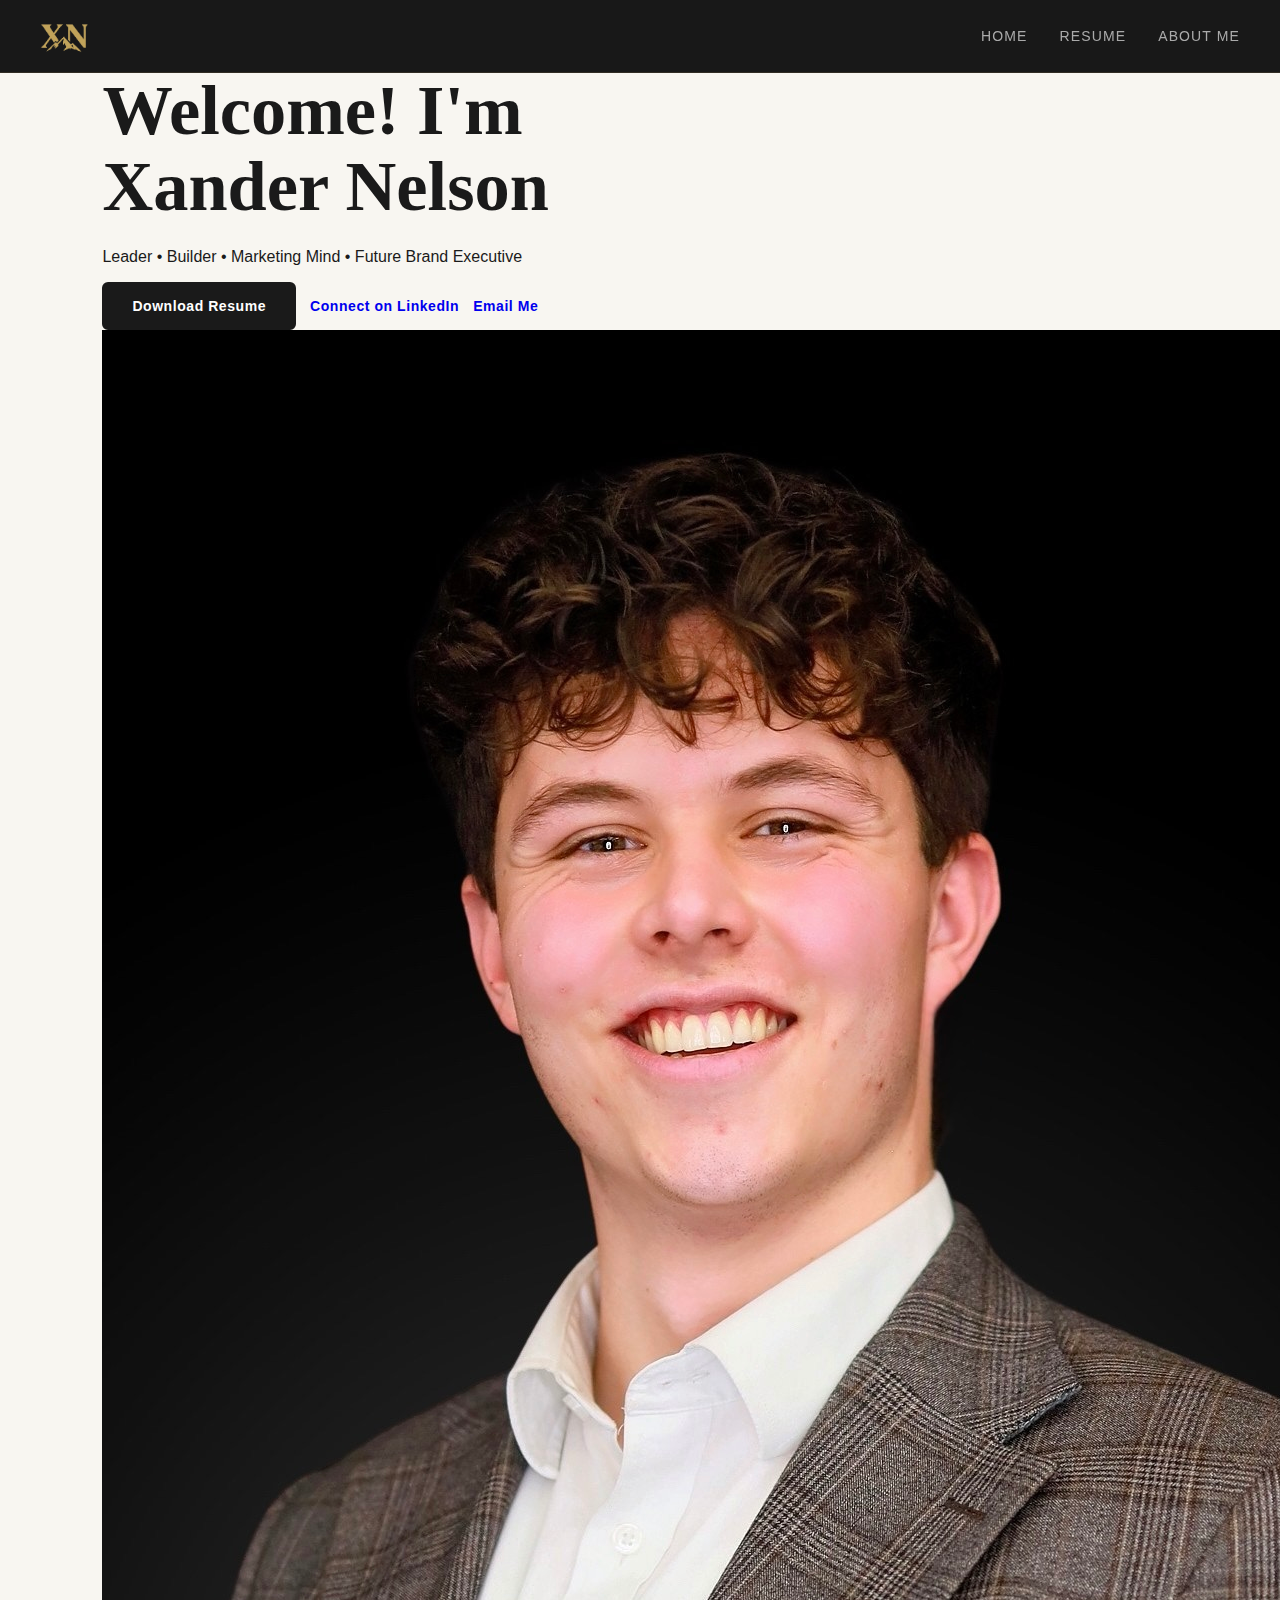
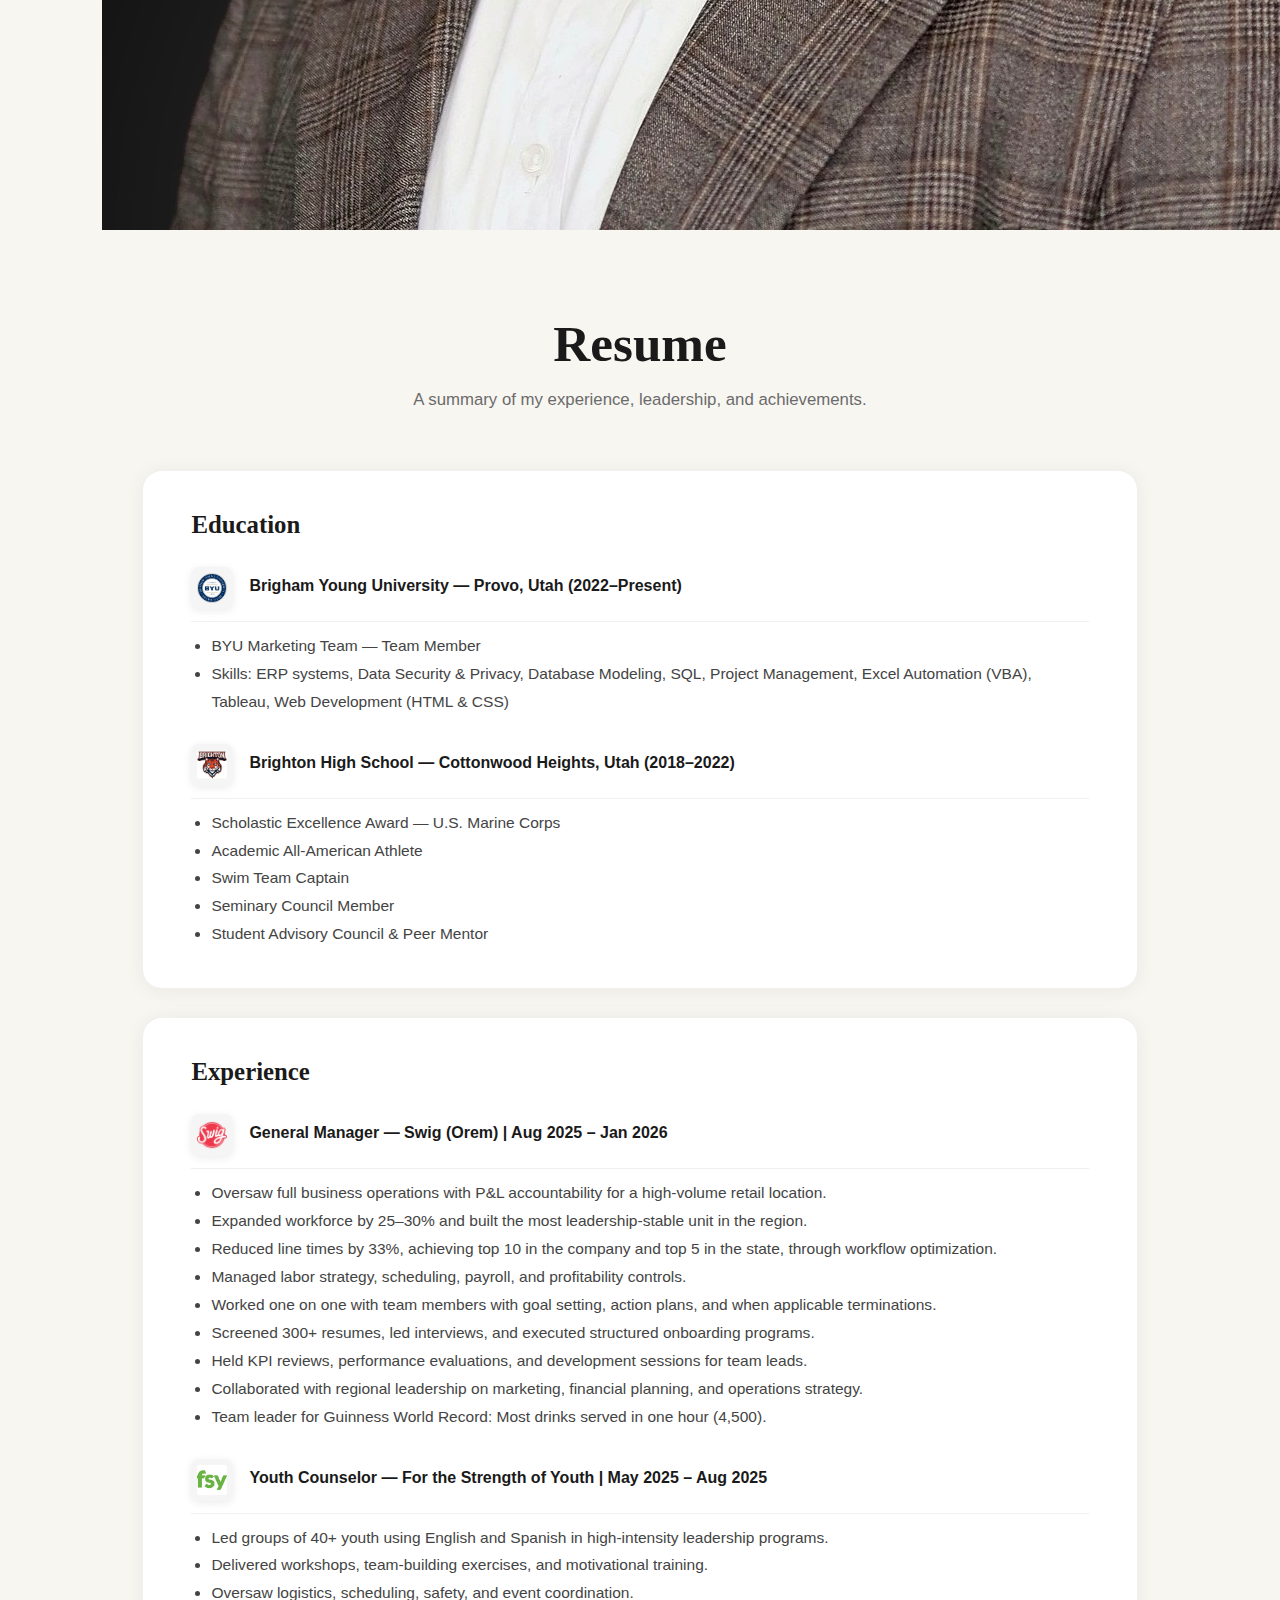
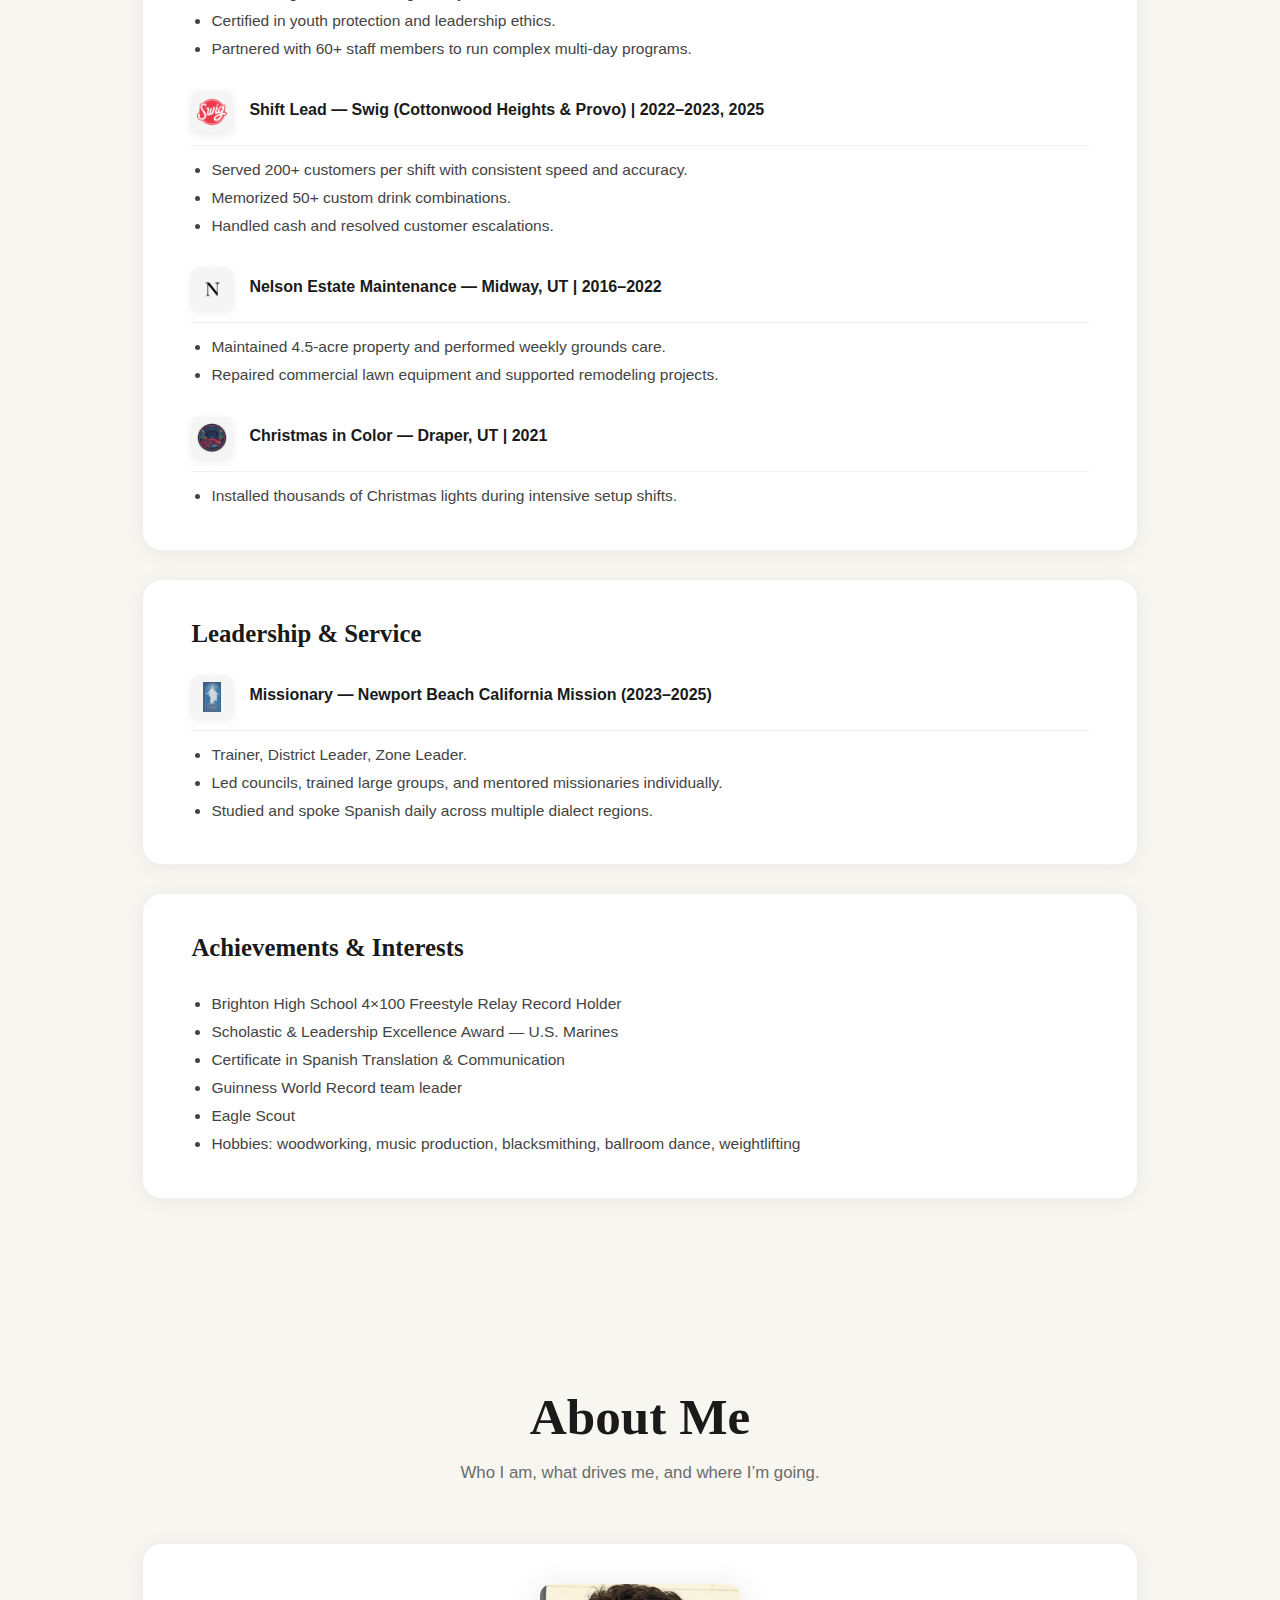
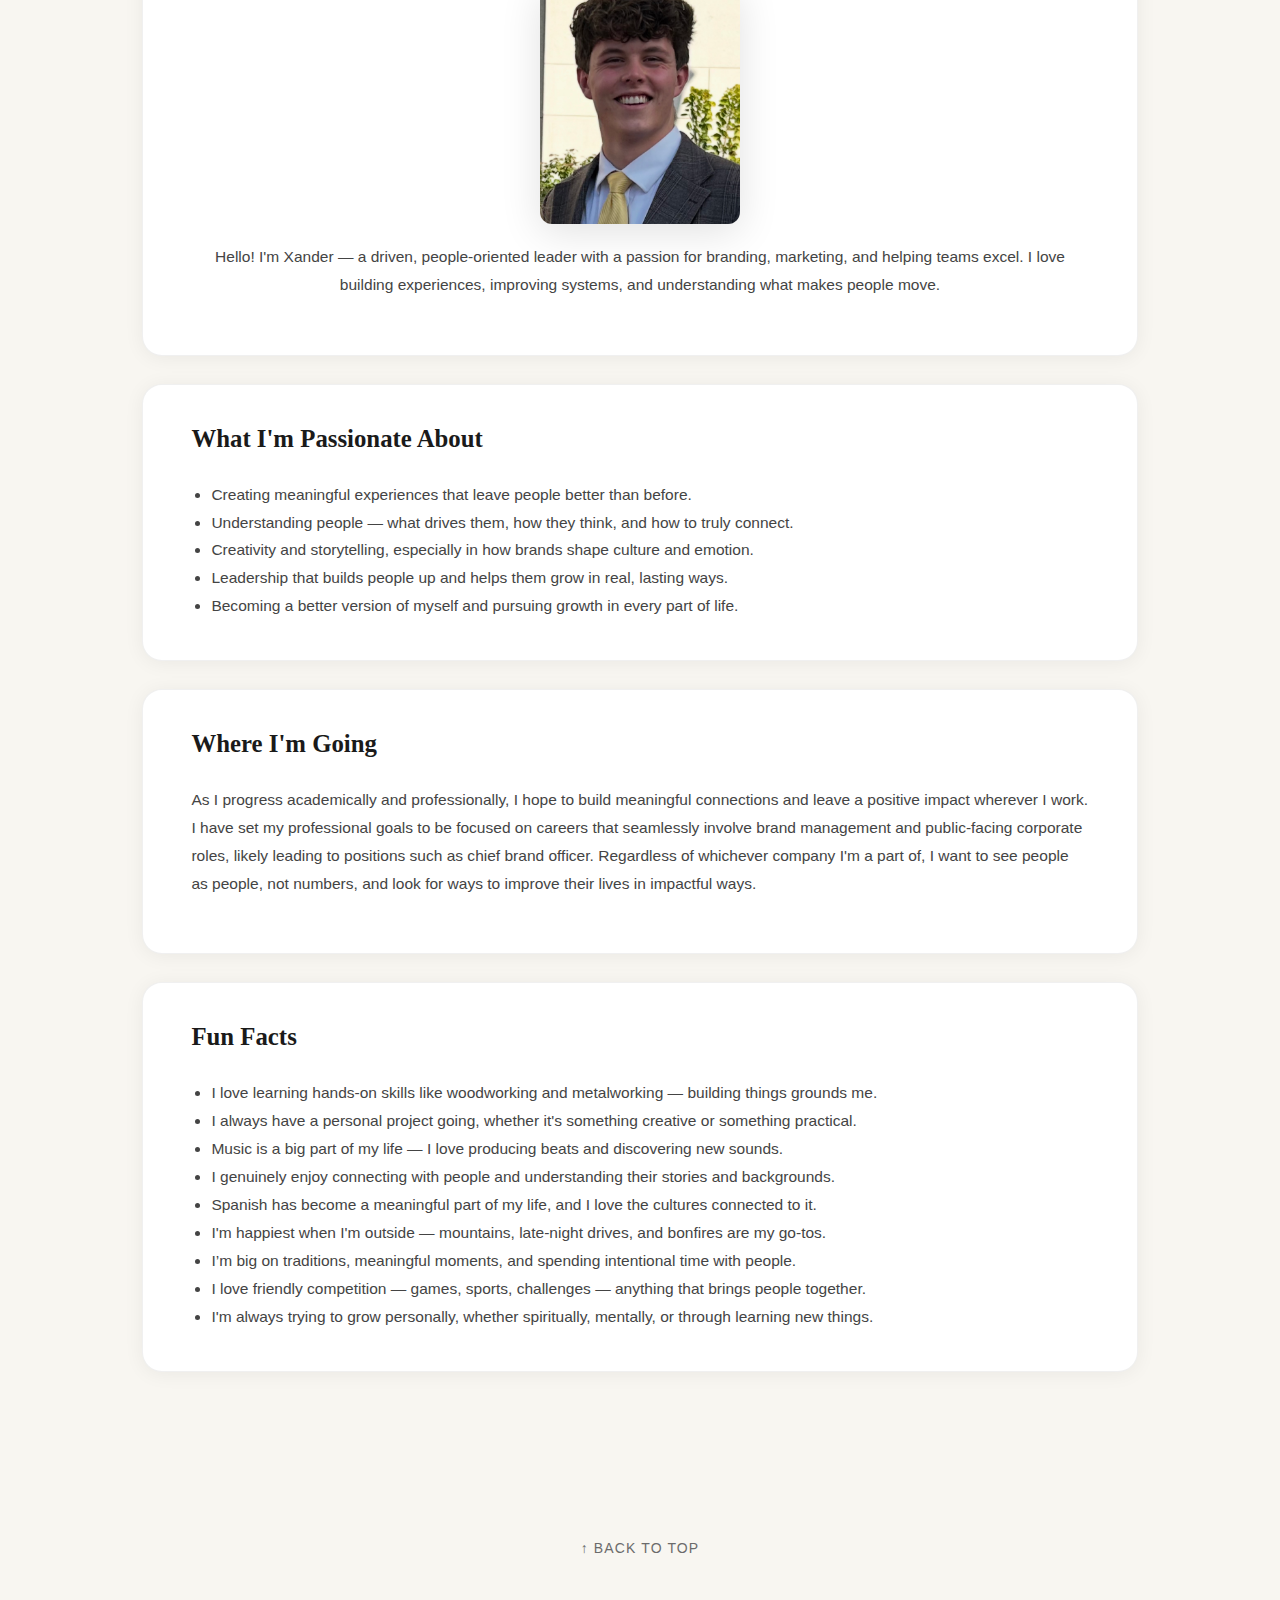
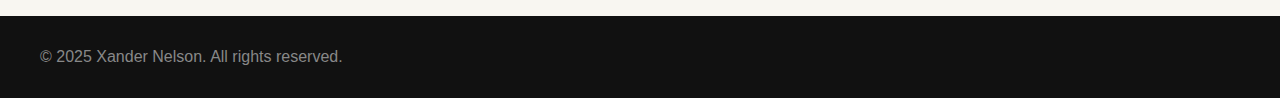
<file: index.html>
<!DOCTYPE html>
<html lang="en">
<head>
  <meta charset="UTF-8" />
  <meta name="viewport" content="width=device-width, initial-scale=1.0" />
  <title>Xander Nelson | Portfolio</title>
   <link rel="icon" type="image/x-icon" href="faviconbruh.png" />
  <link rel="stylesheet" href="styles/styles.css" />
</head>

<body>

 <!-- NAVBAR -->
<header class="navbar">
  <img src="faviconbruh.png" alt="Xander Nelson" class="logo" />
  <nav>
    <a href="#home">Home</a>
    <a href="#resume">Resume</a>
    <a href="#about">About Me</a>
  </nav>
</header>
  
  <!-- HERO -->
  <section id="home" class="hero">
    <div class="hero-text">
      <h1>Welcome! I'm Xander Nelson</h1>
      <p>Leader • Builder • Marketing Mind • Future Brand Executive</p>

      <div class="hero-cta">
        <a href="MASTER RESUME!.pdf"
           class="btn btn-primary"
           target="_blank">
          Download Resume
        </a>

        <a href="https://www.linkedin.com/in/xander-nelson/"
           target="_blank"
           class="btn btn-secondary">
          Connect on LinkedIn
        </a>

        <a href="mailto:xander@russandbrit.com"
          class="btn btn-secondary"
          target="_blank"
          rel="noopener noreferrer">
          Email Me
        </a>

      </div>
    </div>

    <div class="hero-img">
      <img src="images/propic.jpg" alt="Xander Nelson" />
    </div>
  </section>

  <!-- RESUME -->
  <section id="resume" class="section-wrapper">
    <div class="page-header">
      <h1>Resume</h1>
      <p>A summary of my experience, leadership, and achievements.</p>
    </div>

    <!-- EDUCATION -->
    <div class="section">
      <h2>Education</h2>

      <div class="company-block">
        <img src="images/logos/byu.png" class="company-logo" alt="BYU Logo">
        <div>
          <h3>Brigham Young University — Provo, Utah (2022–Present)</h3>
        </div>
      </div>
      <ul>
        <li>BYU Marketing Team — Team Member</li>
        <li>
          Skills: ERP systems, Data Security & Privacy, Database Modeling, SQL,
          Project Management, Excel Automation (VBA), Tableau, Web Development (HTML & CSS)
        </li>
      </ul>

      <div class="company-block">
        <img src="images/logos/brighton.webp" class="company-logo" alt="Brighton High School Logo">
        <div>
          <h3>Brighton High School — Cottonwood Heights, Utah (2018–2022)</h3>
        </div>
      </div>
      <ul>
        <li>Scholastic Excellence Award — U.S. Marine Corps</li>
        <li>Academic All-American Athlete</li>
        <li>Swim Team Captain</li>
        <li>Seminary Council Member</li>
        <li>Student Advisory Council & Peer Mentor</li>
      </ul>
    </div>

    <!-- EXPERIENCE -->
    <div class="section">
      <h2>Experience</h2>

      <div class="company-block">
        <img src="images/logos/swig.png" class="company-logo" alt="Swig Logo">
        <div>
          <h3>General Manager — Swig (Orem) | Aug 2025 – Jan 2026</h3>
        </div>
      </div>
      <ul>
        <li>Oversaw full business operations with P&L accountability for a high-volume retail location.</li>
        <li>Expanded workforce by 25–30% and built the most leadership-stable unit in the region.</li>
        <li>Reduced line times by 33%, achieving top 10 in the company and top 5 in the state, through workflow optimization.</li>
        <li>Managed labor strategy, scheduling, payroll, and profitability controls.</li>
        <li>Worked one on one with team members with goal setting, action plans, and when applicable terminations.</li>
        <li>Screened 300+ resumes, led interviews, and executed structured onboarding programs.</li>
        <li>Held KPI reviews, performance evaluations, and development sessions for team leads.</li>
        <li>Collaborated with regional leadership on marketing, financial planning, and operations strategy.</li>
        <li>Team leader for Guinness World Record: Most drinks served in one hour (4,500).</li>
      </ul>

      <div class="company-block">
        <img src="images/logos/fsy.jpg" class="company-logo" alt="FSY Logo">
        <div>
          <h3>Youth Counselor — For the Strength of Youth | May 2025 – Aug 2025</h3>
        </div>
      </div>
      <ul>
        <li>Led groups of 40+ youth using English and Spanish in high-intensity leadership programs.</li>
        <li>Delivered workshops, team-building exercises, and motivational training.</li>
        <li>Oversaw logistics, scheduling, safety, and event coordination.</li>
        <li>Certified in youth protection and leadership ethics.</li>
        <li>Partnered with 60+ staff members to run complex multi-day programs.</li>
      </ul>

      <div class="company-block">
        <img src="images/logos/swig.png" class="company-logo" alt="Swig Logo">
        <div>
          <h3>Shift Lead — Swig (Cottonwood Heights & Provo) | 2022–2023, 2025</h3>
        </div>
      </div>
      <ul>
        <li>Served 200+ customers per shift with consistent speed and accuracy.</li>
        <li>Memorized 50+ custom drink combinations.</li>
        <li>Handled cash and resolved customer escalations.</li>
      </ul>

      <div class="company-block">
        <img src="images/logos/nelsonfamilyestate.png" class="company-logo" alt="Nelson Estate Logo">
        <div>
          <h3>Nelson Estate Maintenance — Midway, UT | 2016–2022</h3>
        </div>
      </div>
      <ul>
        <li>Maintained 4.5-acre property and performed weekly grounds care.</li>
        <li>Repaired commercial lawn equipment and supported remodeling projects.</li>
      </ul>

      <div class="company-block">
        <img src="images/logos/christmas in color.png" class="company-logo" alt="Christmas in Color Logo">
        <div>
          <h3>Christmas in Color — Draper, UT | 2021</h3>
        </div>
      </div>
      <ul>
        <li>Installed thousands of Christmas lights during intensive setup shifts.</li>
      </ul>
    </div>

    <!-- LEADERSHIP & SERVICE -->
    <div class="section">
      <h2>Leadership & Service</h2>

      <div class="company-block">
        <img src="images/logos/church.webp" class="company-logo" alt="LDS Logo">
        <div>
          <h3>Missionary — Newport Beach California Mission (2023–2025)</h3>
        </div>
      </div>
      <ul>
        <li>Trainer, District Leader, Zone Leader.</li>
        <li>Led councils, trained large groups, and mentored missionaries individually.</li>
        <li>Studied and spoke Spanish daily across multiple dialect regions.</li>
      </ul>
    </div>

    <!-- ACHIEVEMENTS -->
    <div class="section">
      <h2>Achievements & Interests</h2>
      <ul>
        <li>Brighton High School 4×100 Freestyle Relay Record Holder</li>
        <li>Scholastic & Leadership Excellence Award — U.S. Marines</li>
        <li>Certificate in Spanish Translation & Communication</li>
        <li>Guinness World Record team leader</li>
        <li>Eagle Scout</li>
        <li>Hobbies: woodworking, music production, blacksmithing, ballroom dance, weightlifting</li>
      </ul>
    </div>
  </section>

  <!-- ABOUT -->
  <section id="about" class="section-wrapper">
    <div class="page-header">
      <h1>About Me</h1>
      <p>Who I am, what drives me, and where I’m going.</p>
    </div>

    <div class="section" style="text-align:center;">
      <img src="images/profile pic.png" class="about-photo" alt="Xander">
      <p>
        Hello! I'm Xander — a driven, people-oriented leader with a passion for branding, marketing,
        and helping teams excel. I love building experiences, improving systems, and understanding what makes people move.
      </p>
    </div>

    <div class="section">
      <h2>What I'm Passionate About</h2>
      <ul>
        <li>Creating meaningful experiences that leave people better than before.</li>
        <li>Understanding people — what drives them, how they think, and how to truly connect.</li>
        <li>Creativity and storytelling, especially in how brands shape culture and emotion.</li>
        <li>Leadership that builds people up and helps them grow in real, lasting ways.</li>
        <li>Becoming a better version of myself and pursuing growth in every part of life.</li>
      </ul>
    </div>

    <div class="section">
      <h2>Where I'm Going</h2>
      <p>
        As I progress academically and professionally, I hope to build meaningful connections and leave a positive impact wherever
        I work. I have set my professional goals to be focused on careers that seamlessly involve
        brand management and public-facing corporate roles, likely leading to positions such as chief brand officer.
        Regardless of whichever company I'm a part of, I want to see people as people, not numbers, and look for ways to improve their lives in impactful ways.
      </p>
    </div>

    <div class="section">
      <h2>Fun Facts</h2>
      <ul>
        <li>I love learning hands-on skills like woodworking and metalworking — building things grounds me.</li>
        <li>I always have a personal project going, whether it's something creative or something practical.</li>
        <li>Music is a big part of my life — I love producing beats and discovering new sounds.</li>
        <li>I genuinely enjoy connecting with people and understanding their stories and backgrounds.</li>
        <li>Spanish has become a meaningful part of my life, and I love the cultures connected to it.</li>
        <li>I'm happiest when I'm outside — mountains, late-night drives, and bonfires are my go-tos.</li>
        <li>I’m big on traditions, meaningful moments, and spending intentional time with people.</li>
        <li>I love friendly competition — games, sports, challenges — anything that brings people together.</li>
        <li>I'm always trying to grow personally, whether spiritually, mentally, or through learning new things.</li>
      </ul>
    </div>
  </section>

  <!-- BACK TO TOP -->
  <a href="#home" class="back-to-top">↑ Back to top</a>

  <!-- FOOTER -->
  <footer>
    © 2025 Xander Nelson. All rights reserved.
  </footer>

</body>
</html>
</file>
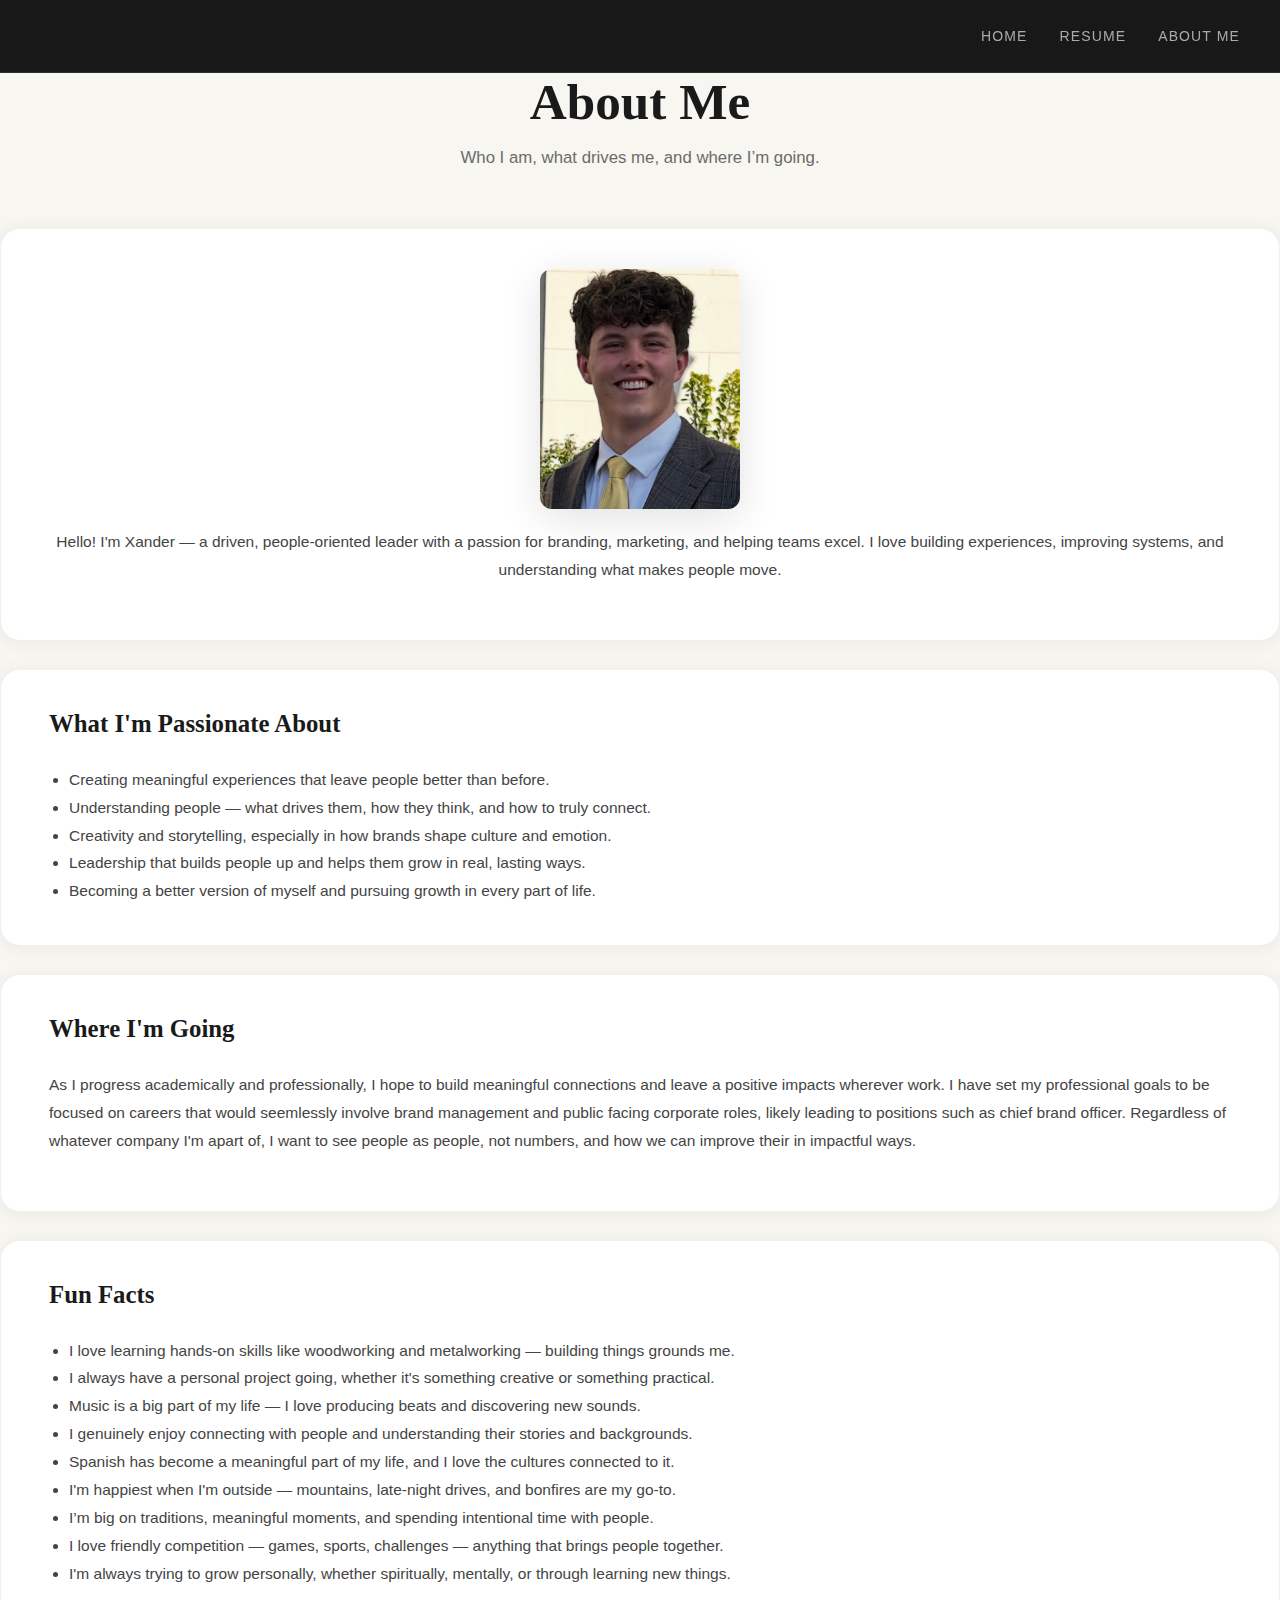
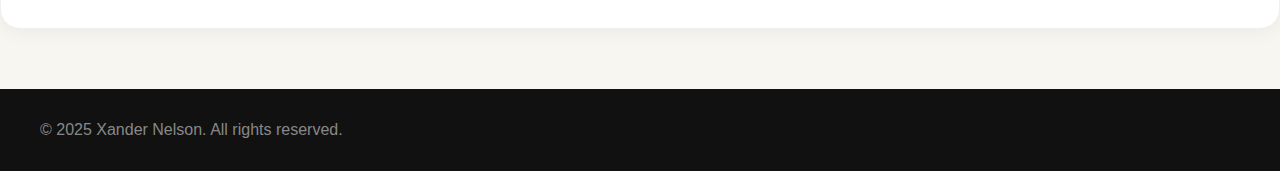
<file: HTML/aboutme.html>
<!DOCTYPE html>
<html lang="en">
<head>
    <meta charset="UTF-8" />
    <meta name="viewport" content="width=device-width, initial-scale=1.0" />
    <title>About Me | Xander Nelson</title>
    <link rel="stylesheet" href="../styles/styles.css" />
</head>

<body>

<header class="navbar">
    <div class="logo">Xander Nelson</div>
    <nav>
    <a href="../index.html">Home</a>
    <a href="../HTML/resume.html">Resume</a>
    <a class="active" href="../HTML/aboutme.html">About Me</a>
</nav>
</header>

<div class="page-header">
    <h1>About Me</h1>
    <p>Who I am, what drives me, and where I’m going.</p>
</div>

<div class="section" style="text-align:center;">
    <img src="../images/profile pic.png" class="about-photo" alt="Xander">
    <p>Hello! I'm Xander — a driven, people-oriented leader with a passion for branding, marketing, 
    and helping teams excel. I love building experiences, improving systems, and understanding what makes people move.</p>
</div>

<div class="section">
    <h2>What I'm Passionate About</h2>
    <ul>
        <li>Creating meaningful experiences that leave people better than before.</li>
        <li>Understanding people — what drives them, how they think, and how to truly connect.</li>
        <li>Creativity and storytelling, especially in how brands shape culture and emotion.</li>
        <li>Leadership that builds people up and helps them grow in real, lasting ways.</li>
        <li>Becoming a better version of myself and pursuing growth in every part of life.</li>
    </ul>
</div>

<div class="section">
    <h2>Where I'm Going</h2>
    <p>As I progress academically and professionally, I hope to build meaningful connections and leave a positive impacts wherever
        work. I have set my professional goals to be focused on careers that would seemlessly involve
        brand management and public facing corporate roles, likely leading to positions such as chief brand officer.
        Regardless of whatever company I'm apart of, I want to see people as people, not numbers, and how we can improve their in impactful ways. 
    </p>
</div>

<div class="section">
    <h2>Fun Facts</h2>
    <ul>
        <li>I love learning hands-on skills like woodworking and metalworking — building things grounds me.</li>
        <li>I always have a personal project going, whether it's something creative or something practical.</li>
        <li>Music is a big part of my life — I love producing beats and discovering new sounds.</li>
        <li>I genuinely enjoy connecting with people and understanding their stories and backgrounds.</li>
        <li>Spanish has become a meaningful part of my life, and I love the cultures connected to it.</li>
        <li>I'm happiest when I'm outside — mountains, late-night drives, and bonfires are my go-to.</li>
        <li>I’m big on traditions, meaningful moments, and spending intentional time with people.</li>
        <li>I love friendly competition — games, sports, challenges — anything that brings people together.</li>
        <li>I'm always trying to grow personally, whether spiritually, mentally, or through learning new things.</li>
    </ul>
</div>


 
<footer>© 2025 Xander Nelson. All rights reserved.</footer>

</body>
</html>
</file>
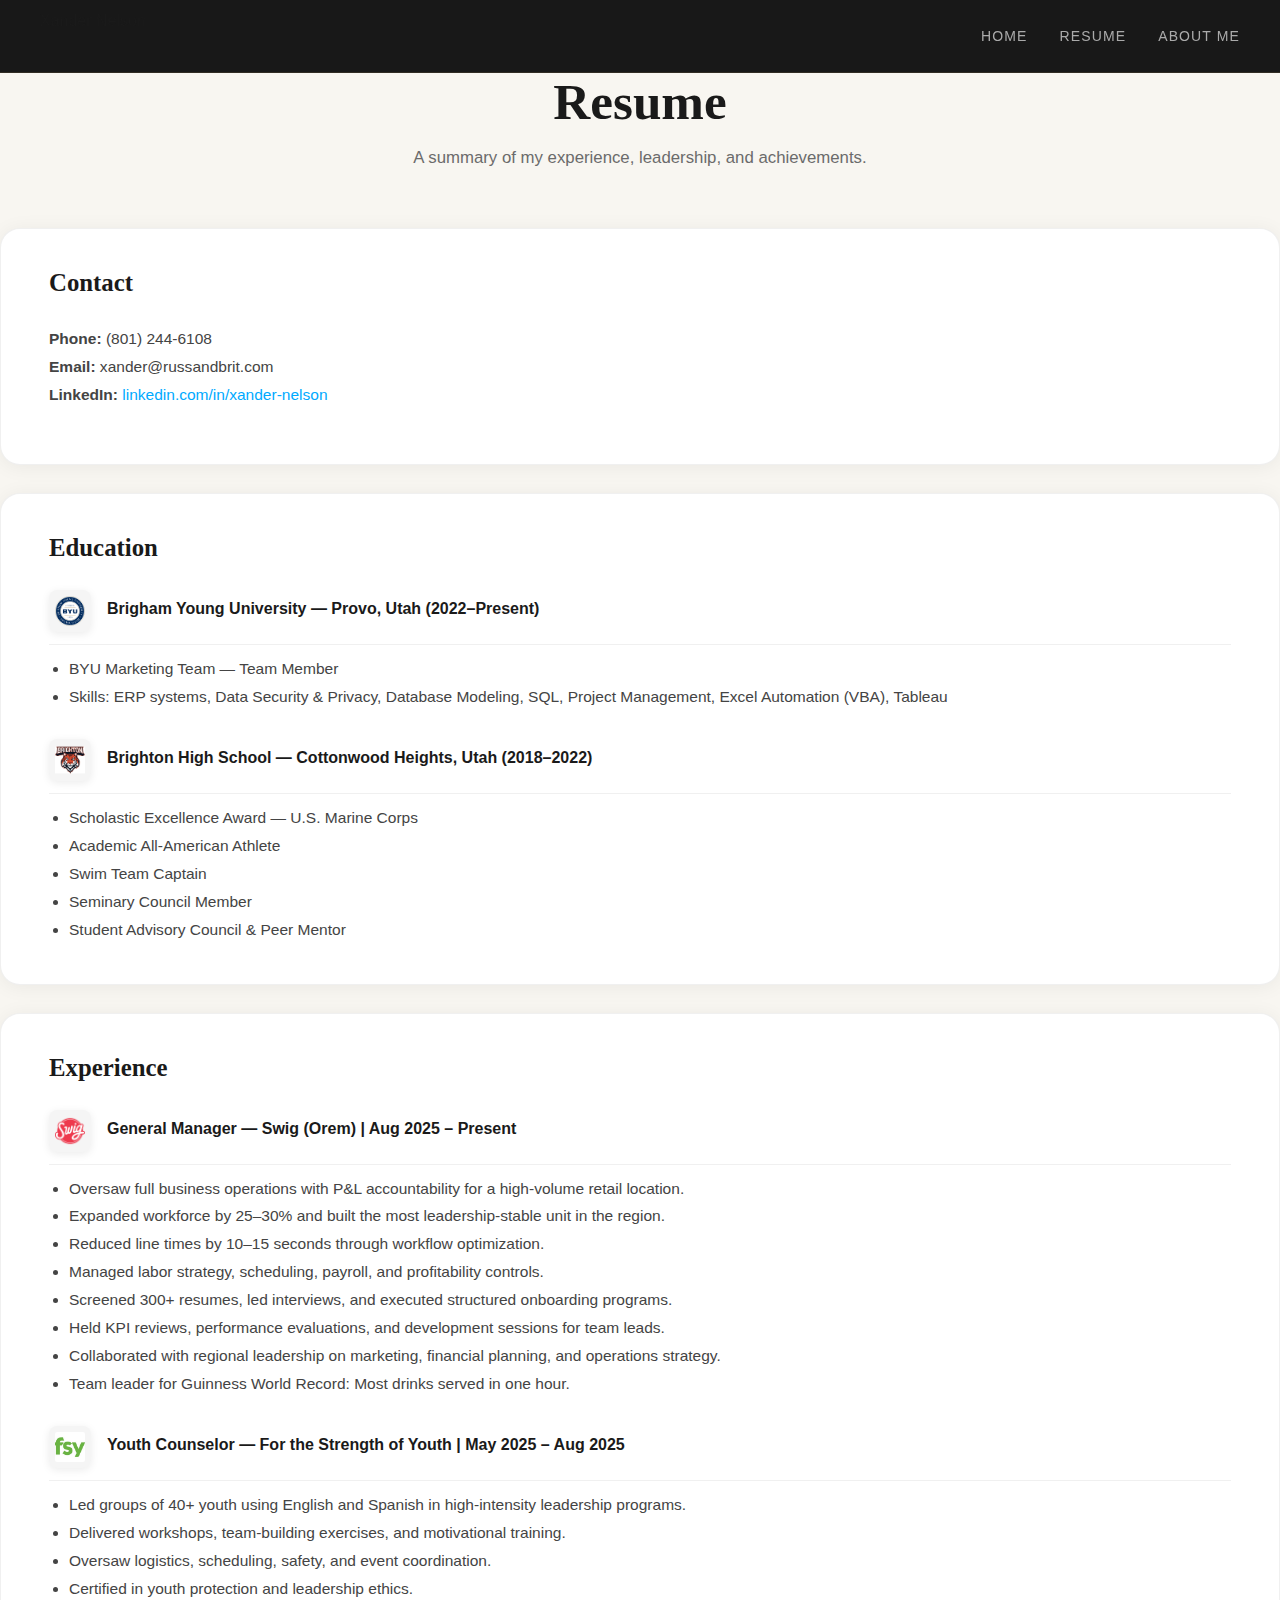
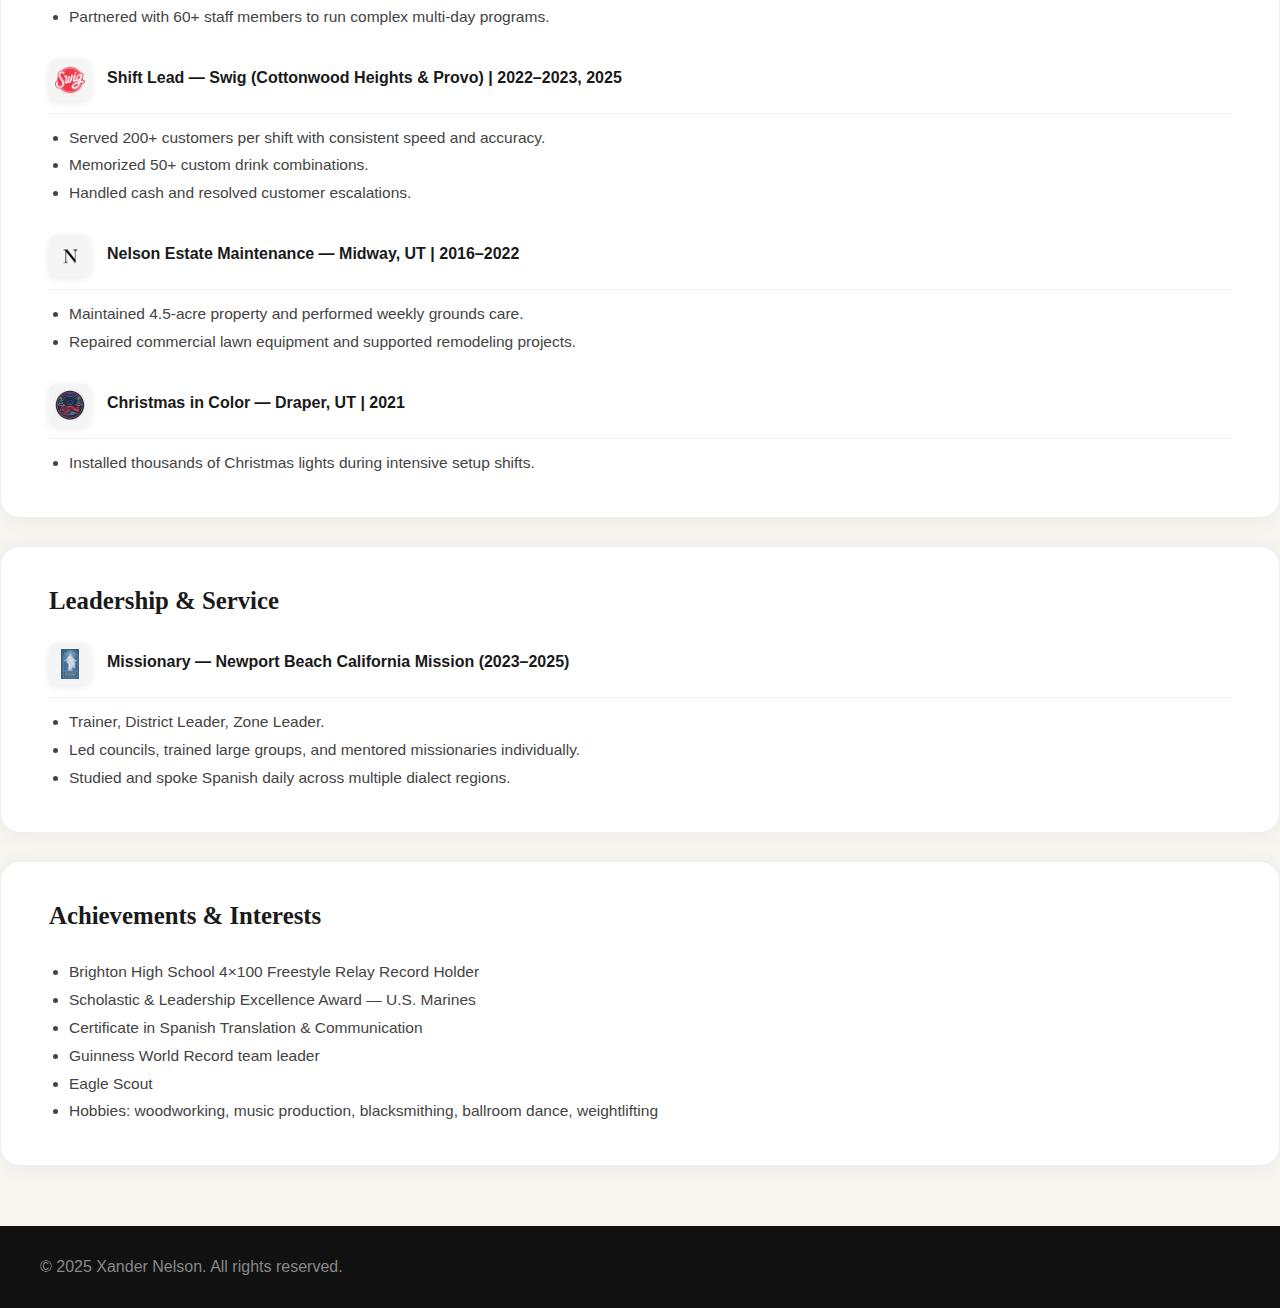
<file: HTML/resume.html>
<!DOCTYPE html>
<html lang="en">
<head>
    <meta charset="UTF-8" />
    <meta name="viewport" content="width=device-width, initial-scale=1.0" />
    <title>Resume | Xander Nelson</title>
    <link rel="stylesheet" href="../styles/styles.css" />
</head>

<body>

<header class="navbar">
    <div class="logo">Xander Nelson</div>
    <nav>
        <a href="../Index.html">Home</a>
        <a class="active" href="Resume.html">Resume</a>
        <a href="../HTML/aboutme.html">About Me</a>
    </nav>
</header>

<div class="page-header">
    <h1>Resume</h1>
    <p>A summary of my experience, leadership, and achievements.</p>
</div>


<!-- ===================================================== -->
<!-- ===================== CONTACT ======================== -->
<!-- ===================================================== -->
<div class="section">
    <h2>Contact</h2>
    <p><strong>Phone:</strong> (801) 244-6108<br>
       <strong>Email:</strong> xander@russandbrit.com<br>
       <strong>LinkedIn:</strong> 
       <a href="https://www.linkedin.com/in/xander-nelson/" target="_blank" style="color:#00aaff;">
           linkedin.com/in/xander-nelson
       </a>
    </p>
</div>


<!-- ===================================================== -->
<!-- ===================== EDUCATION ====================== -->
<!-- ===================================================== -->
<div class="section">
    <h2>Education</h2>

    <div class="company-block">
        <img src="../images/logos/byu.png" class="company-logo" alt="BYU Logo">
        <div>
            <h3>Brigham Young University — Provo, Utah (2022–Present)</h3>
        </div>
    </div>
    <ul>
        <li>BYU Marketing Team — Team Member</li>
        <li>Skills: ERP systems, Data Security & Privacy, Database Modeling, SQL,
            Project Management, Excel Automation (VBA), Tableau</li>
    </ul>

    <div class="company-block">
        <img src="../images/logos/brighton.webp" class="company-logo" alt="Brighton High School Logo">
        <div>
            <h3>Brighton High School — Cottonwood Heights, Utah (2018–2022)</h3>
        </div>
    </div>
    <ul>
        <li>Scholastic Excellence Award — U.S. Marine Corps</li>
        <li>Academic All-American Athlete</li>
        <li>Swim Team Captain</li>
        <li>Seminary Council Member</li>
        <li>Student Advisory Council & Peer Mentor</li>
    </ul>
</div>


<!-- ===================================================== -->
<!-- ===================== EXPERIENCE ====================== -->
<!-- ===================================================== -->
<div class="section">
    <h2>Experience</h2>

    <div class="company-block">
        <img src="../images/logos/swig.png" class="company-logo" alt="Swig Logo">
        <div>
            <h3>General Manager — Swig (Orem) | Aug 2025 – Present</h3>
        </div>
    </div>
    <ul>
        <li>Oversaw full business operations with P&L accountability for a high-volume retail location.</li>
        <li>Expanded workforce by 25–30% and built the most leadership-stable unit in the region.</li>
        <li>Reduced line times by 10–15 seconds through workflow optimization.</li>
        <li>Managed labor strategy, scheduling, payroll, and profitability controls.</li>
        <li>Screened 300+ resumes, led interviews, and executed structured onboarding programs.</li>
        <li>Held KPI reviews, performance evaluations, and development sessions for team leads.</li>
        <li>Collaborated with regional leadership on marketing, financial planning, and operations strategy.</li>
        <li>Team leader for Guinness World Record: Most drinks served in one hour.</li>
    </ul>

    <div class="company-block">
        <img src="../images/logos/fsy.jpg" class="company-logo" alt="FSY Logo">
        <div>
            <h3>Youth Counselor — For the Strength of Youth | May 2025 – Aug 2025</h3>
        </div>
    </div>
    <ul>
        <li>Led groups of 40+ youth using English and Spanish in high-intensity leadership programs.</li>
        <li>Delivered workshops, team-building exercises, and motivational training.</li>
        <li>Oversaw logistics, scheduling, safety, and event coordination.</li>
        <li>Certified in youth protection and leadership ethics.</li>
        <li>Partnered with 60+ staff members to run complex multi-day programs.</li>
    </ul>

    <div class="company-block">
        <img src="../images/logos/swig.png" class="company-logo" alt="Swig Logo">
        <div>
            <h3>Shift Lead — Swig (Cottonwood Heights & Provo) | 2022–2023, 2025</h3>
        </div>
    </div>
    <ul>
        <li>Served 200+ customers per shift with consistent speed and accuracy.</li>
        <li>Memorized 50+ custom drink combinations.</li>
        <li>Handled cash and resolved customer escalations.</li>
    </ul>

    <div class="company-block">
        <img src="../images/logos/nelsonfamilyestate.png" class="company-logo" alt="Nelson Estate Logo">
        <div>
            <h3>Nelson Estate Maintenance — Midway, UT | 2016–2022</h3>
        </div>
    </div>
    <ul>
        <li>Maintained 4.5-acre property and performed weekly grounds care.</li>
        <li>Repaired commercial lawn equipment and supported remodeling projects.</li>
    </ul>

    <div class="company-block">
        <img src="../images/logos/christmas in color.png" class="company-logo" alt="Christmas in Color Logo">
        <div>
            <h3>Christmas in Color — Draper, UT | 2021</h3>
        </div>
    </div>
    <ul>
        <li>Installed thousands of Christmas lights during intensive setup shifts.</li>
    </ul>
</div>


<!-- ===================================================== -->
<!-- ===================== LEADERSHIP ====================== -->
<!-- ===================================================== -->
<div class="section">
    <h2>Leadership & Service</h2>

    <div class="company-block">
        <img src="../images/logos/church.webp" class="company-logo" alt="LDS Logo">
        <div>
            <h3>Missionary — Newport Beach California Mission (2023–2025)</h3>
        </div>
    </div>
    <ul>
        <li>Trainer, District Leader, Zone Leader.</li>
        <li>Led councils, trained large groups, and mentored missionaries individually.</li>
        <li>Studied and spoke Spanish daily across multiple dialect regions.</li>
    </ul>
</div>


<!-- ===================================================== -->
<!-- ===================== ACHIEVEMENTS ==================== -->
<!-- ===================================================== -->
<div class="section">
    <h2>Achievements & Interests</h2>
    <ul>
        <li>Brighton High School 4×100 Freestyle Relay Record Holder</li>
        <li>Scholastic & Leadership Excellence Award — U.S. Marines</li>
        <li>Certificate in Spanish Translation & Communication</li>
        <li>Guinness World Record team leader</li>
        <li>Eagle Scout</li>
        <li>Hobbies: woodworking, music production, blacksmithing, ballroom dance, weightlifting</li>
    </ul>
</div>

<footer>© 2025 Xander Nelson. All rights reserved.</footer>

</body>
</html>
</file>
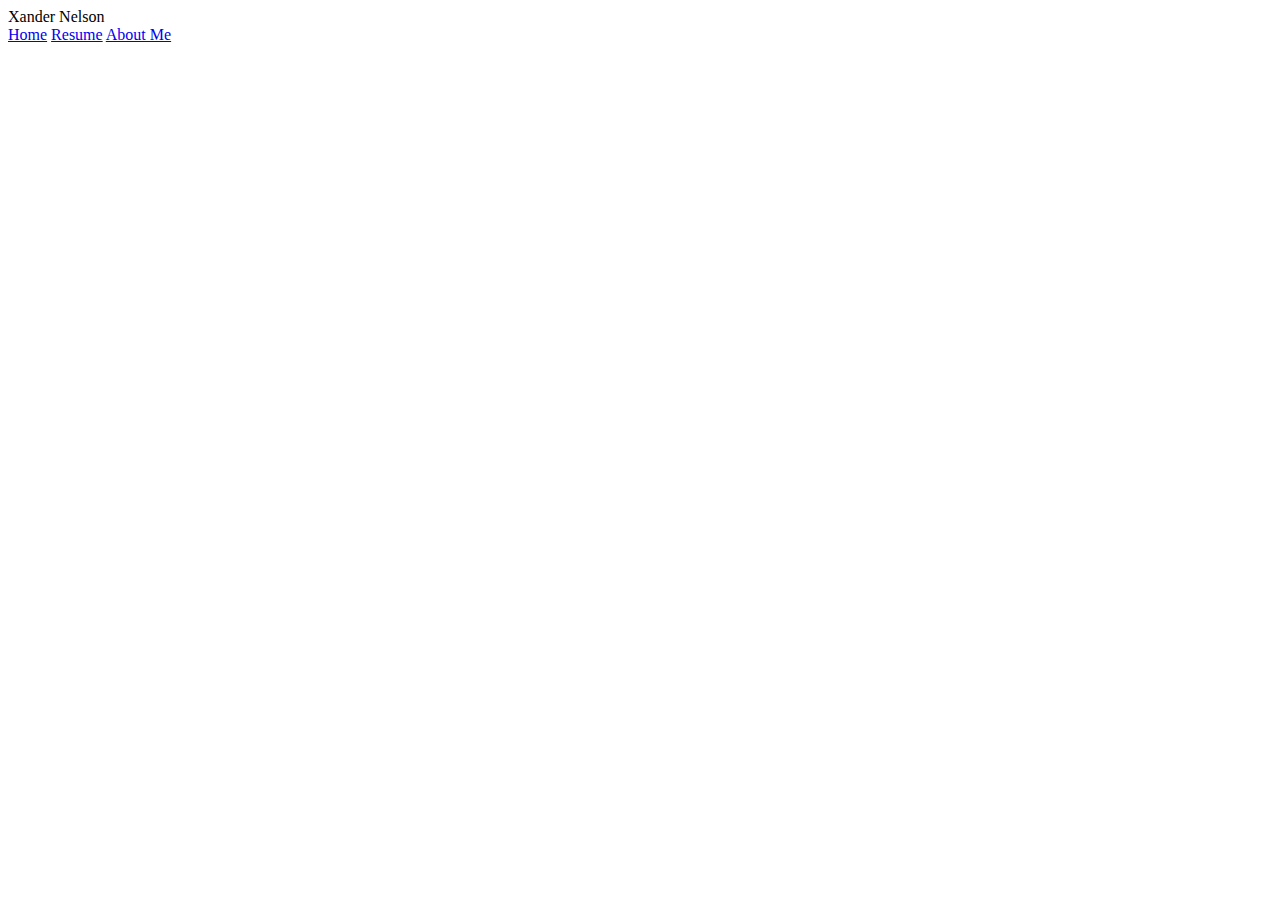
<file: HTML/scratch.html>
<!DOCTYPE html>
<html lang="en">
<head>
    <meta charset="UTF-8">
    <meta name="viewport" content="width=device-width, initial-scale=1.0">
    <title>Scratch</title>
</head>
<body>

<header class="navbar">
    <div class="logo">Xander Nelson</div>
    <nav>
        <a href="../index.html">Home</a>
        <a href="../HTML/resume.html">Resume</a>
        <a href="../HTML/aboutme.html">About Me</a>
    </nav>
</header>
    
</body>
</html>
</file>
<file: styles/styles.css>
:root {
  --bg-main:        #f8f6f1;      /* warm off-white */
  --bg-card:        #ffffff;
  --text-main:      #1a1a1a;
  --text-muted:     #6b6b6b;
  --accent:         #c8a96e;      /* warm gold */
  --accent-dark:    #a88748;
  --ink:            #1a1a1a;
  --dark:           #111111;

  --font-display:   'Playfair Display', Georgia, serif;
  --font-body:      'DM Sans', 'Segoe UI', sans-serif;

  --radius-lg:      20px;
  --radius-md:      12px;
  --radius-sm:      8px;

  --shadow-card:    0 2px 20px rgba(0,0,0,0.06);
  --shadow-hover:   0 8px 40px rgba(0,0,0,0.12);
}

/* ── RESET & GLOBAL ────────────────────────────────────────── */

*, *::before, *::after { box-sizing: border-box; }

html { scroll-behavior: smooth; }

body {
  margin: 0;
  font-family: var(--font-body);
  background-color: var(--bg-main);
  color: var(--text-main);
  padding-top: 72px;
  overflow-x: hidden;
}

a { text-decoration: none; }

/* ── NAVBAR ────────────────────────────────────────────────── */

.navbar {
  background: rgba(17, 17, 17, 0.97);
  backdrop-filter: blur(10px);
  padding: 12px 40px;
  display: flex;
  justify-content: space-between;
  align-items: center;
  position: fixed;
  top: 0; left: 0; right: 0;
  z-index: 1000;
  border-bottom: 1px solid rgba(200, 169, 110, 0.15);
}

.logo {
  height: 48px;
  width: auto;
}

.navbar nav {
  display: flex;
  gap: 32px;
}

.navbar nav a {
  font-family: var(--font-body);
  font-size: 0.875rem;
  font-weight: 500;
  letter-spacing: 0.08em;
  text-transform: uppercase;
  color: #aaa;
  transition: color 0.2s ease;
}

.navbar nav a:hover {
  color: var(--accent);
}

/* ── HERO ──────────────────────────────────────────────────── */

.hero {
  min-height: calc(100vh - 72px);
  background: var(--bg-main);
  position: relative;
  display: flex;
  flex-direction: column;
  justify-content: center;
  padding: 0 8%;
  overflow: hidden;
}

/* giant decorative background letters */
.hero-bg-text {
  position: absolute;
  right: -2%;
  top: 50%;
  transform: translateY(-50%);
  font-family: var(--font-display);
  font-size: clamp(200px, 28vw, 380px);
  font-weight: 900;
  color: transparent;
  -webkit-text-stroke: 1.5px rgba(200, 169, 110, 0.12);
  line-height: 1;
  pointer-events: none;
  user-select: none;
  z-index: 0;
}

.hero-inner {
  display: flex;
  align-items: center;
  justify-content: space-between;
  gap: 60px;
  position: relative;
  z-index: 1;
  width: 100%;
}

.hero-text {
  flex: 1;
  max-width: 580px;
}

.hero-eyebrow {
  font-size: 0.8rem;
  font-weight: 600;
  letter-spacing: 0.18em;
  text-transform: uppercase;
  color: var(--accent);
  margin-bottom: 20px;
  display: flex;
  align-items: center;
  gap: 10px;
}

.hero-eyebrow::before {
  content: '';
  display: inline-block;
  width: 32px;
  height: 2px;
  background: var(--accent);
}

.hero-text h1 {
  font-family: var(--font-display);
  font-size: clamp(2.8rem, 5.5vw, 5rem);
  font-weight: 700;
  line-height: 1.08;
  margin: 0 0 24px;
  color: var(--ink);
}

.hero-name {
  display: block;
  color: var(--ink);
  position: relative;
}

.hero-name::after {
  content: '';
  position: absolute;
  bottom: 4px;
  left: 0;
  width: 100%;
  height: 4px;
  background: var(--accent);
  border-radius: 2px;
  opacity: 0.5;
}

.hero-tagline {
  font-family: var(--font-display);
  font-size: clamp(1.2rem, 2.2vw, 1.6rem);
  font-weight: 700;
  font-style: italic;
  color: var(--text-main);
  margin: 0 0 12px;
  line-height: 1.3;
}

.hero-sub {
  font-size: 0.9rem;
  color: var(--text-muted);
  letter-spacing: 0.03em;
  margin: 0 0 36px;
  font-weight: 400;
}

/* CTA buttons */
.hero-cta {
  display: flex;
  gap: 14px;
  flex-wrap: wrap;
  align-items: center;
}

.btn {
  display: inline-flex;
  align-items: center;
  gap: 8px;
  border-radius: 6px;
  font-family: var(--font-body);
  font-weight: 600;
  font-size: 0.875rem;
  letter-spacing: 0.04em;
  cursor: pointer;
  transition: all 0.22s ease;
  text-decoration: none;
}

.btn-primary {
  padding: 14px 28px;
  background: var(--ink);
  color: #fff;
  border: 2px solid var(--ink);
}

.btn-primary:hover {
  background: var(--accent-dark);
  border-color: var(--accent-dark);
  transform: translateY(-2px);
  box-shadow: 0 8px 24px rgba(168,135,72,0.35);
}

.btn-outline {
  padding: 13px 26px;
  background: transparent;
  color: var(--ink);
  border: 2px solid rgba(26,26,26,0.25);
}

.btn-outline:hover {
  border-color: var(--accent);
  color: var(--accent-dark);
  transform: translateY(-2px);
}

/* hero photo */
.hero-img {
  position: relative;
  flex-shrink: 0;
}

.hero-img-frame {
  position: relative;
  z-index: 2;
}

.hero-img-frame::before {
  content: '';
  position: absolute;
  inset: -12px -12px 12px 12px;
  border: 2px solid var(--accent);
  border-radius: var(--radius-lg);
  z-index: -1;
  opacity: 0.5;
}

.hero-img-frame img {
  width: 340px;
  height: 420px;
  object-fit: cover;
  border-radius: var(--radius-lg);
  display: block;
  box-shadow: var(--shadow-hover);
}

/* floating stat cards */
.hero-stat-card {
  position: absolute;
  background: #fff;
  border-radius: var(--radius-md);
  padding: 12px 18px;
  box-shadow: 0 8px 30px rgba(0,0,0,0.13);
  display: flex;
  flex-direction: column;
  gap: 2px;
  z-index: 3;
  animation: floatCard 4s ease-in-out infinite;
}

.card-1 {
  bottom: 30px;
  left: -60px;
  animation-delay: 0s;
}

.card-2 {
  top: 30px;
  right: -50px;
  animation-delay: 2s;
}

.stat-num {
  font-family: var(--font-display);
  font-size: 1rem;
  font-weight: 700;
  color: var(--ink);
}

.stat-label {
  font-size: 0.72rem;
  color: var(--text-muted);
  font-weight: 400;
  max-width: 130px;
  line-height: 1.3;
}

@keyframes floatCard {
  0%, 100% { transform: translateY(0); }
  50%       { transform: translateY(-8px); }
}

/* scroll hint */
.hero-scroll-hint {
  position: absolute;
  bottom: 36px;
  left: 8%;
  display: flex;
  align-items: center;
  gap: 12px;
  color: var(--text-muted);
  font-size: 0.75rem;
  letter-spacing: 0.1em;
  text-transform: uppercase;
  z-index: 1;
}

.scroll-line {
  width: 48px;
  height: 1px;
  background: var(--text-muted);
  position: relative;
  overflow: hidden;
}

.scroll-line::after {
  content: '';
  position: absolute;
  top: 0; left: -100%;
  width: 100%; height: 100%;
  background: var(--accent);
  animation: slideLine 2.2s ease-in-out infinite;
}

@keyframes slideLine {
  0%   { left: -100%; }
  100% { left: 100%; }
}

/* ── SECTION WRAPPER ───────────────────────────────────────── */

.section-wrapper {
  padding: 80px 8%;
  max-width: 1200px;
  margin: 0 auto;
}

/* ── PAGE HEADER ───────────────────────────────────────────── */

.page-header {
  text-align: center;
  margin-bottom: 60px;
}

.section-label {
  font-size: 0.75rem;
  font-weight: 600;
  letter-spacing: 0.2em;
  text-transform: uppercase;
  color: var(--accent);
  margin-bottom: 10px;
}

.page-header h1 {
  font-family: var(--font-display);
  font-size: clamp(2.2rem, 4vw, 3.2rem);
  font-weight: 700;
  margin: 0 0 10px;
}

.page-header p {
  color: var(--text-muted);
  font-size: 1.05rem;
}

/* ── SECTION CARDS ─────────────────────────────────────────── */

.section {
  background: var(--bg-card);
  padding: 40px 48px;
  border-radius: var(--radius-lg);
  margin-bottom: 28px;
  box-shadow: var(--shadow-card);
  border: 1px solid rgba(0,0,0,0.06);
  transition: transform 0.25s ease, box-shadow 0.25s ease;
}

.section:hover {
  transform: translateY(-3px);
  box-shadow: var(--shadow-hover);
}

.section h2 {
  font-family: var(--font-display);
  font-size: 1.55rem;
  font-weight: 700;
  margin: 0 0 28px;
  display: flex;
  align-items: center;
  gap: 14px;
  color: var(--ink);
}

.section-tag {
  font-family: var(--font-body);
  font-size: 0.7rem;
  font-weight: 700;
  letter-spacing: 0.1em;
  color: var(--accent);
  background: rgba(200, 169, 110, 0.1);
  border: 1px solid rgba(200, 169, 110, 0.3);
  border-radius: 4px;
  padding: 3px 8px;
}

.section p, .section li {
  font-family: var(--font-body);
  color: #444;
  line-height: 1.8;
  font-size: 0.97rem;
}

.section ul {
  padding-left: 20px;
  margin: 0 0 24px;
}

.section ul:last-child { margin-bottom: 0; }

/* ── COMPANY BLOCK ─────────────────────────────────────────── */

.company-block {
  display: flex;
  align-items: center;
  gap: 16px;
  margin: 28px 0 10px;
  padding-bottom: 12px;
  border-bottom: 1px solid rgba(0,0,0,0.06);
}

.company-block:first-of-type {
  margin-top: 0;
}

.company-logo {
  width: 42px;
  height: 42px;
  object-fit: contain;
  border-radius: var(--radius-sm);
  padding: 6px;
  background: #f5f5f5;
  box-shadow: 0 2px 8px rgba(0,0,0,0.08);
  flex-shrink: 0;
}

.company-block h3 {
  font-family: var(--font-body);
  font-size: 1rem;
  font-weight: 600;
  margin: 0 0 4px;
  color: var(--ink);
}

.date-tag {
  font-size: 0.78rem;
  color: var(--accent-dark);
  font-weight: 600;
  background: rgba(200, 169, 110, 0.1);
  border-radius: 4px;
  padding: 2px 8px;
  letter-spacing: 0.04em;
}

/* ── ACHIEVEMENTS ──────────────────────────────────────────── */

.achievement-grid {
  display: flex;
  flex-wrap: wrap;
  gap: 10px;
  margin-top: 8px;
}

.achievement-pill {
  background: var(--bg-main);
  border: 1px solid rgba(0,0,0,0.1);
  border-radius: 999px;
  padding: 9px 18px;
  font-size: 0.875rem;
  color: var(--text-main);
  font-weight: 500;
  transition: all 0.2s ease;
}

.achievement-pill:hover {
  background: var(--ink);
  color: #fff;
  border-color: var(--ink);
  transform: translateY(-2px);
}

/* ── ABOUT ─────────────────────────────────────────────────── */

.about-hero {
  display: flex;
  align-items: flex-start;
  gap: 48px;
  background: var(--bg-card);
  border-radius: var(--radius-lg);
  padding: 48px;
  margin-bottom: 28px;
  box-shadow: var(--shadow-card);
  border: 1px solid rgba(0,0,0,0.06);
}

.about-photo {
  width: 200px;
  height: 240px;
  object-fit: cover;
  border-radius: var(--radius-md);
  box-shadow: var(--shadow-hover);
  flex-shrink: 0;
}

.about-intro {
  display: flex;
  align-items: center;
}

.about-intro p {
  font-family: var(--font-display);
  font-size: clamp(1.1rem, 1.8vw, 1.35rem);
  font-style: italic;
  line-height: 1.65;
  color: var(--ink);
  margin: 0;
}

.about-grid {
  display: grid;
  grid-template-columns: 1fr 1fr;
  gap: 28px;
  margin-bottom: 28px;
}

.about-grid .section {
  margin-bottom: 0;
}

/* ── FUN FACTS ─────────────────────────────────────────────── */

.fun-facts-grid {
  display: grid;
  grid-template-columns: repeat(auto-fill, minmax(220px, 1fr));
  gap: 14px;
  margin-top: 12px;
}

.fact-card {
  background: var(--bg-main);
  border: 1px solid rgba(0,0,0,0.08);
  border-radius: var(--radius-md);
  padding: 16px 18px;
  font-size: 0.875rem;
  line-height: 1.5;
  color: var(--text-main);
  font-weight: 400;
  transition: all 0.22s ease;
}

.fact-card:hover {
  background: var(--ink);
  color: #fff;
  border-color: var(--ink);
  transform: translateY(-3px);
  box-shadow: 0 8px 20px rgba(0,0,0,0.12);
}

/* ── BACK TO TOP ───────────────────────────────────────────── */

.back-to-top {
  display: block;
  text-align: center;
  margin: 60px auto 20px;
  color: var(--text-muted);
  font-size: 0.875rem;
  letter-spacing: 0.08em;
  text-transform: uppercase;
  transition: color 0.2s ease;
}

.back-to-top:hover { color: var(--accent); }

/* ── FOOTER ────────────────────────────────────────────────── */

footer {
  background: var(--dark);
  color: #888;
  padding: 32px 40px;
  margin-top: 60px;
}

.footer-inner {
  max-width: 1200px;
  margin: 0 auto;
  display: flex;
  justify-content: space-between;
  align-items: center;
}

.footer-name {
  font-family: var(--font-display);
  font-size: 1.1rem;
  font-weight: 700;
  color: #fff;
}

.footer-copy {
  font-size: 0.8rem;
  letter-spacing: 0.05em;
}

/* ── MOBILE ────────────────────────────────────────────────── */

@media (max-width: 900px) {
  body { padding-top: 60px; }

  .navbar { padding: 12px 20px; }

  .hero {
    padding: 48px 6% 80px;
    min-height: auto;
  }

  .hero-inner {
    flex-direction: column-reverse;
    text-align: center;
    gap: 40px;
  }

  .hero-bg-text { display: none; }

  .hero-eyebrow { justify-content: center; }

  .hero-name::after { display: none; }

  .hero-img-frame img {
    width: 260px;
    height: 320px;
  }

  .hero-img-frame::before { display: none; }

  .card-1 { left: -20px; bottom: 10px; }
  .card-2 { right: -10px; top: 10px; }

  .hero-cta { justify-content: center; }

  .hero-scroll-hint { display: none; }

  .section-wrapper { padding: 50px 5%; }

  .section { padding: 28px 22px; }

  .about-hero {
    flex-direction: column;
    align-items: center;
    text-align: center;
    padding: 32px 24px;
    gap: 28px;
  }

  .about-grid { grid-template-columns: 1fr; }

  .fun-facts-grid { grid-template-columns: 1fr 1fr; }

  .footer-inner {
    flex-direction: column;
    gap: 8px;
    text-align: center;
  }

  body { overflow-x: hidden; }
}

@media (max-width: 480px) {
  .fun-facts-grid { grid-template-columns: 1fr; }
  .hero-img-frame img { width: 220px; height: 270px; }
}
</file>
